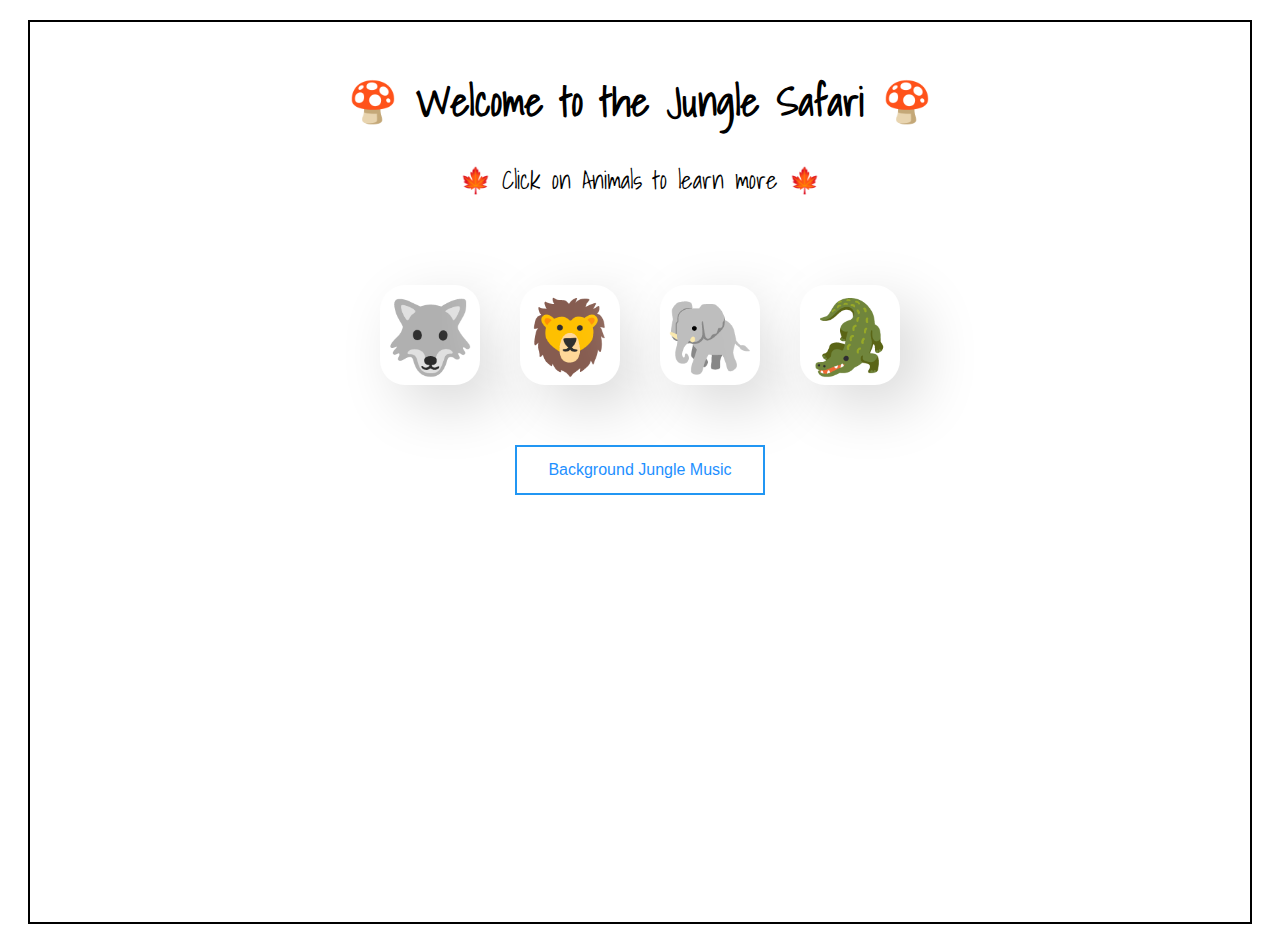
<file: Jungle-Safari/index.html>
<!DOCTYPE html>
<html lang="en">
  <head>
    <title>A Beautiful Jungle Safari</title>
    <link href="https://fonts.googleapis.com/css?family=Roboto&display=swap"  rel="stylesheet" />
    <link href="https://fonts.googleapis.com/css2?family=Shadows+Into+Light&display=swap" rel="stylesheet">
    <link rel="stylesheet" href="./styles.css" />
  </head>

  <body>
    <div class="app">
      <div class="welcome-board">
        <h1> 🍄 Welcome to the Jungle Safari 🍄</h1>
        <p> 🍁 Click on Animals to learn more 🍁</p>
      </div>
      <div class="animals-sqaud">
        <div class="animal tab" onclick="showAnimalDetail('wolf')"> 🐺 </div>
        <div class="animal tab" onclick="showAnimalDetail('lion')"> 🦁 </div>
        <div class="animal tab" onclick="showAnimalDetail('elephant')"> 🐘 </div>
        <div class="animal tab" onclick="showAnimalDetail('crocodile')"> 🐊 </div>
      </div>
      <div>
        <button class="btn" onclick="playJungleMusic()"> Background Jungle Music </button>
      </div>
      <div id="facts"></div>
    </div>
    <script src="main.js"></script>
  </body>
</html>
</file>
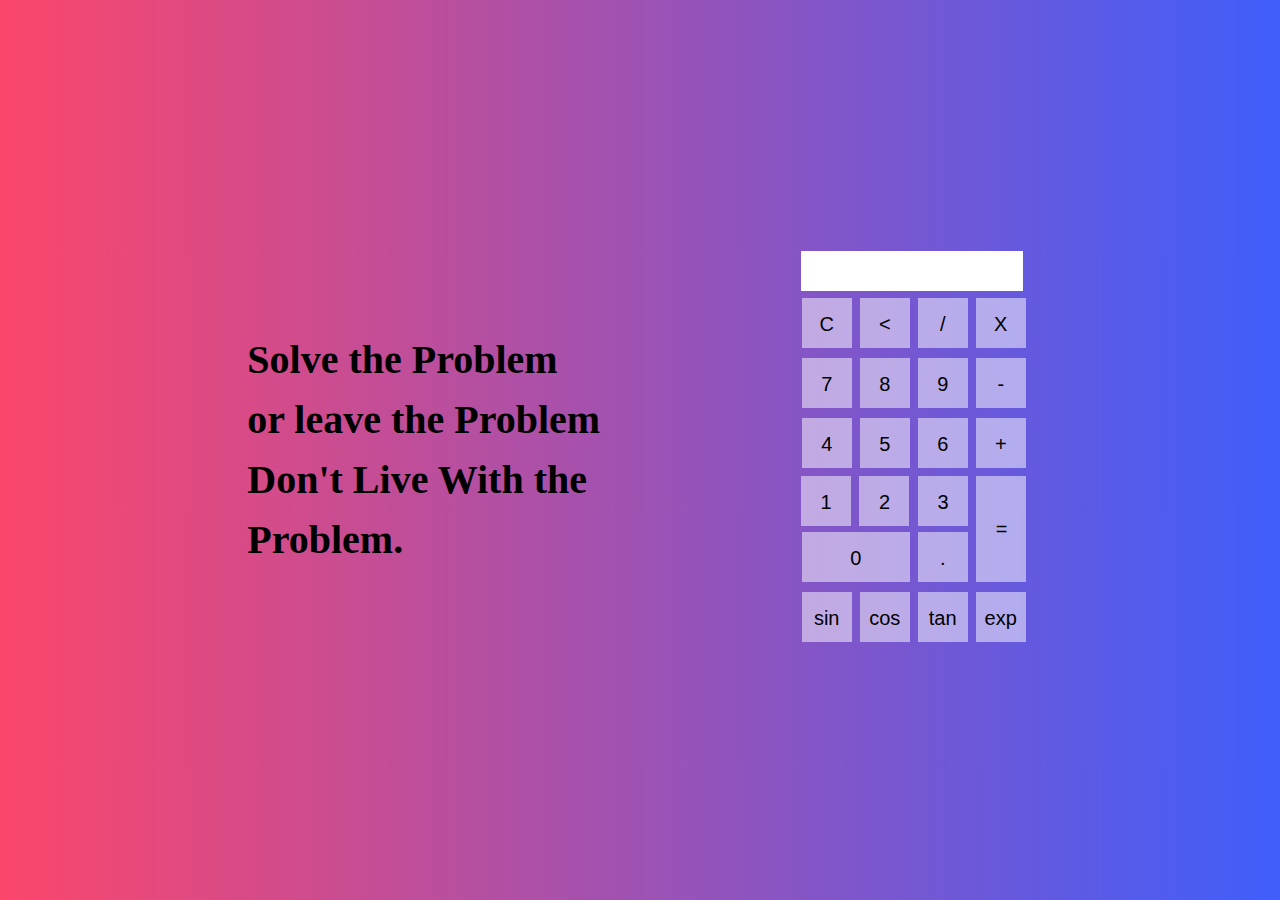
<file: calculator.html>
<!DOCTYPE html>
<html>
<head>
	<title>Calculator</title>
	<style type="text/css">
		body{
			width: 100%;
			min-height: 100vh;
			background: linear-gradient(to right, #fc466b, #3f5efb); 
			overflow: hidden;
			display: flex;
			justify-content: space-around;
			align-items: center;
			margin: 0;
		}
		input[name="exp"]{
			margin-left: 6px;
			width: 182px;
			height: 40px;
			overflow: hidden;
			padding: 0 20px;
			font-size: 18px;
			background: none;
			background: rgba(255,255,255,1);
			border: none;
			letter-spacing: 2px;
		}
		tr{
			display: block;
		}
		input[type="button"]{
			width: 50px;
			height: 50px;
			border: 1px solid black;
			line-height: 50px;
			text-align: center;
			margin: 2px;
			outline: none;
			border: none;
			background: none;
			font-size: 20px;
			background: rgba(255,255,255,0.5);
		}
		#per{
			width: 100px;
		}
		h1{
			font-size: 40px;
			line-height: 60px;
			font-family: consolas;
			margin-right: -300px;
		}
	</style>
</head>
<body>
	<div>
		<h1>Solve the Problem<br>or leave the Problem<br>Don't Live With the<br> Problem.</h1>
	</div>
	<div class="calculator">
		<form>
			<input type="" name="exp" disabled="">
		</form>
		<table>
			<tr>
				<td><input type="button" onclick="clr()" value="C"></td>
				<td><input type="button" onclick="back()" value="<"></td>
				<td><input type="button" onclick="insert('/')" value="/"></td>
				<td><input type="button" onclick="insert('*')" value="X"></td>
			</tr>
			<tr>
				<td><input type="button" onclick="insert('7')" value="7"></td>
				<td><input type="button" onclick="insert('8')" value="8"></td>
				<td><input type="button" onclick="insert('9')" value="9"></td>
				<td><input type="button" onclick="insert('-')" value="-"></td>
			</tr>
			<tr>
				<td><input type="button" onclick="insert('4')" value="4"></td>
				<td><input type="button" onclick="insert('5')" value="5"></td>
				<td><input type="button" onclick="insert('6')" value="6"></td>
				<td><input type="button" onclick="insert('+')" value="+"></td>
			</tr>
			<tr style="max-height: 54px;display: flex;justify-content: space-around;">
				<td><input type="button" onclick="insert('1')" value="1"></td>
				<td><input type="button" onclick="insert('2')" value="2"></td>
				<td><input type="button" onclick="insert('3')" value="3"></td>
				<td colspan=5><input type="button" value="=" onclick="check()" style="height: 106px"></td>
			</tr>
			<tr>
				<td colspan=2><input type="button" style="width: 108px" value="0" onclick="insert('0')"></td>
				<td><input type="button" value="." onclick="insert('.')"></td>
			</tr>
			<tr>
				<td><input type="button" onclick="sin()" value="sin"></td>
				<td><input type="button" onclick="cos()" value="cos"></td>
				<td><input type="button" onclick="tan()" value="tan"></td>
				<td><input type="button" onclick="exp()" value="exp"></td>
			</tr>
		</table>
	</div>
	<script type="text/javascript">
		function clr(){
			document.querySelector('input').value = "";
		}
		function insert(e){
			var val = document.querySelector('input').value;
			document.querySelector('input').value = val+e;
		}
		function back(){
			document.querySelector('input').value = document.querySelector('input').value.substring(0,document.querySelector('input').value.length-1);
		}
		function check(){
			var exp = document.querySelector('input').value;
			if(exp){
				document.querySelector('input').value = eval(exp);
			}
		}

		function sin(){
			var exp = document.querySelector('input').value;
			if(exp){
				document.querySelector('input').value = Math.sin(eval(exp));
			}
		}

		function cos(){
			var exp = document.querySelector('input').value;
			if(exp){
				document.querySelector('input').value = Math.cos(eval(exp));
			}
		}

		function tan(){
			var exp = document.querySelector('input').value;
			if(exp){
				document.querySelector('input').value = Math.tan(eval(exp));
			}
		}

		function exp(){
			var exp = document.querySelector('input').value;
			if(exp){
				document.querySelector('input').value = Math.exp(eval(exp));
			}
		}

	</script>
</body>
</html>
</file>
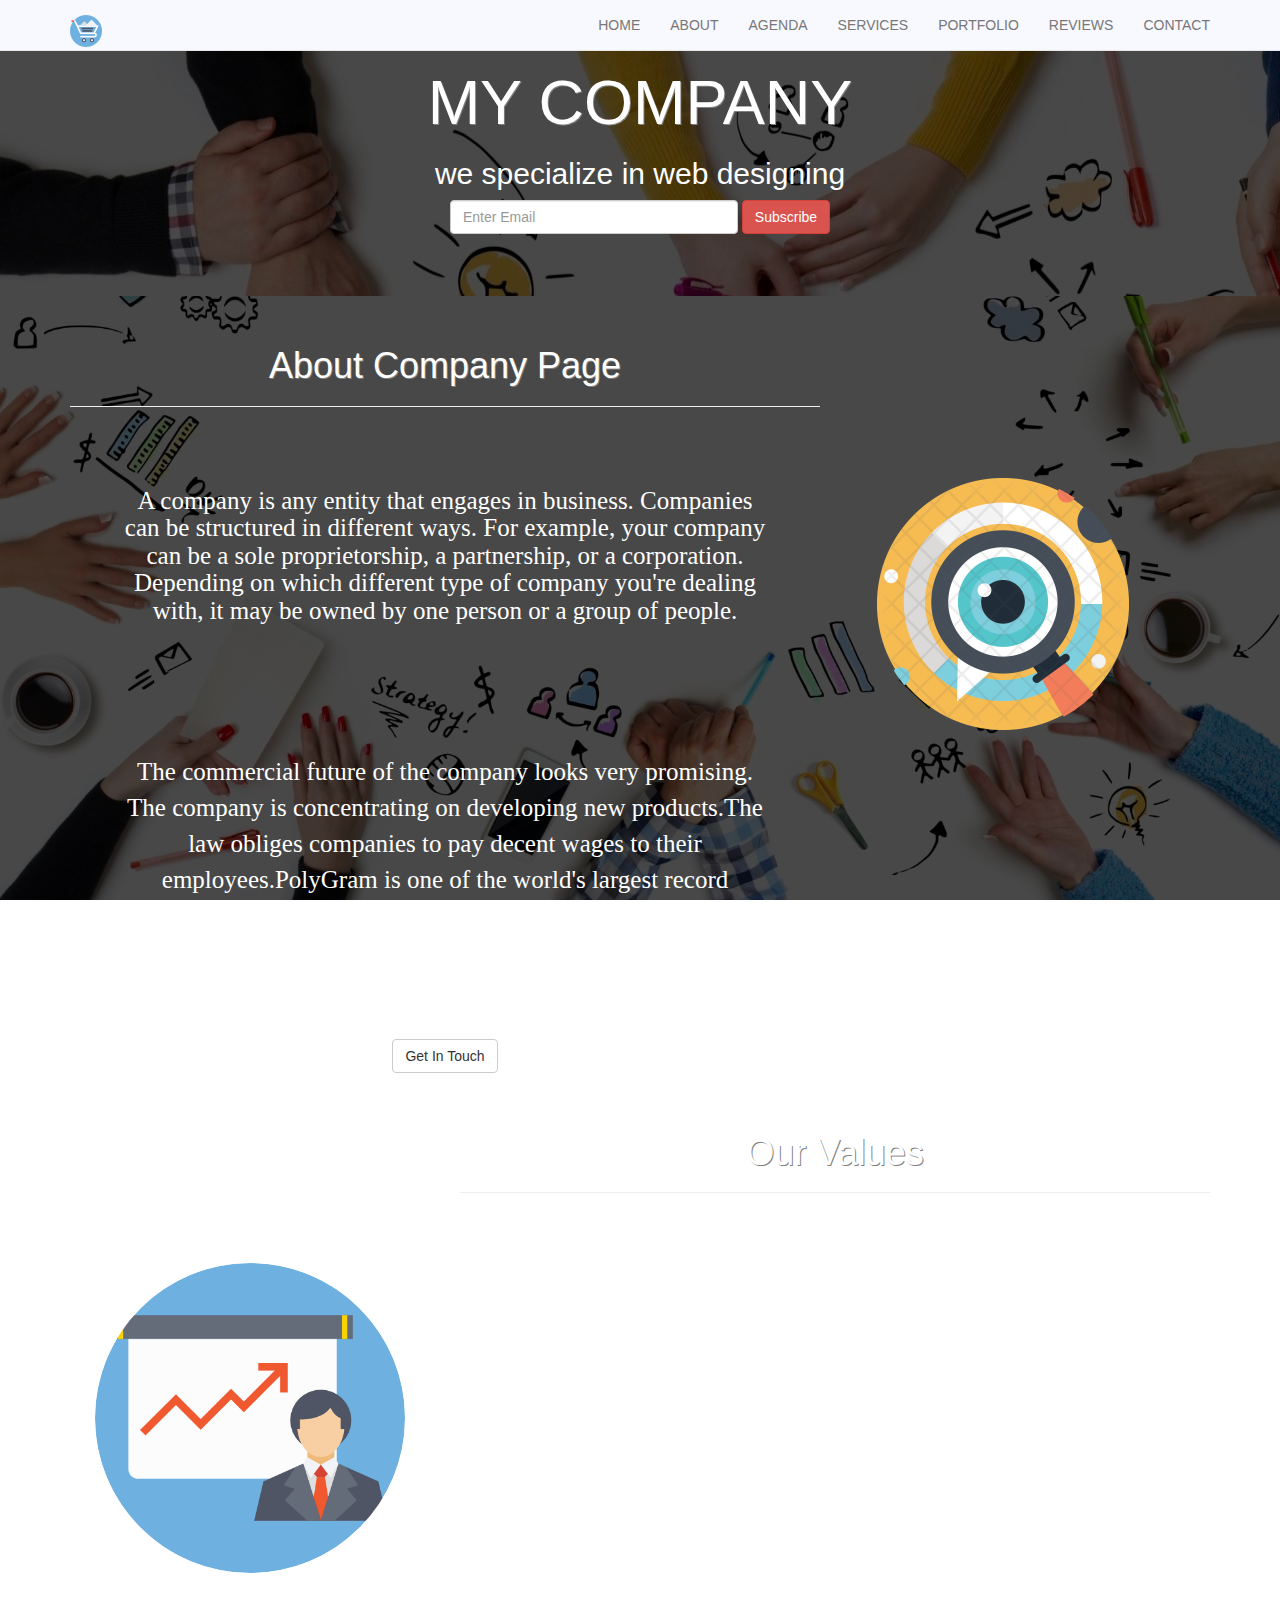
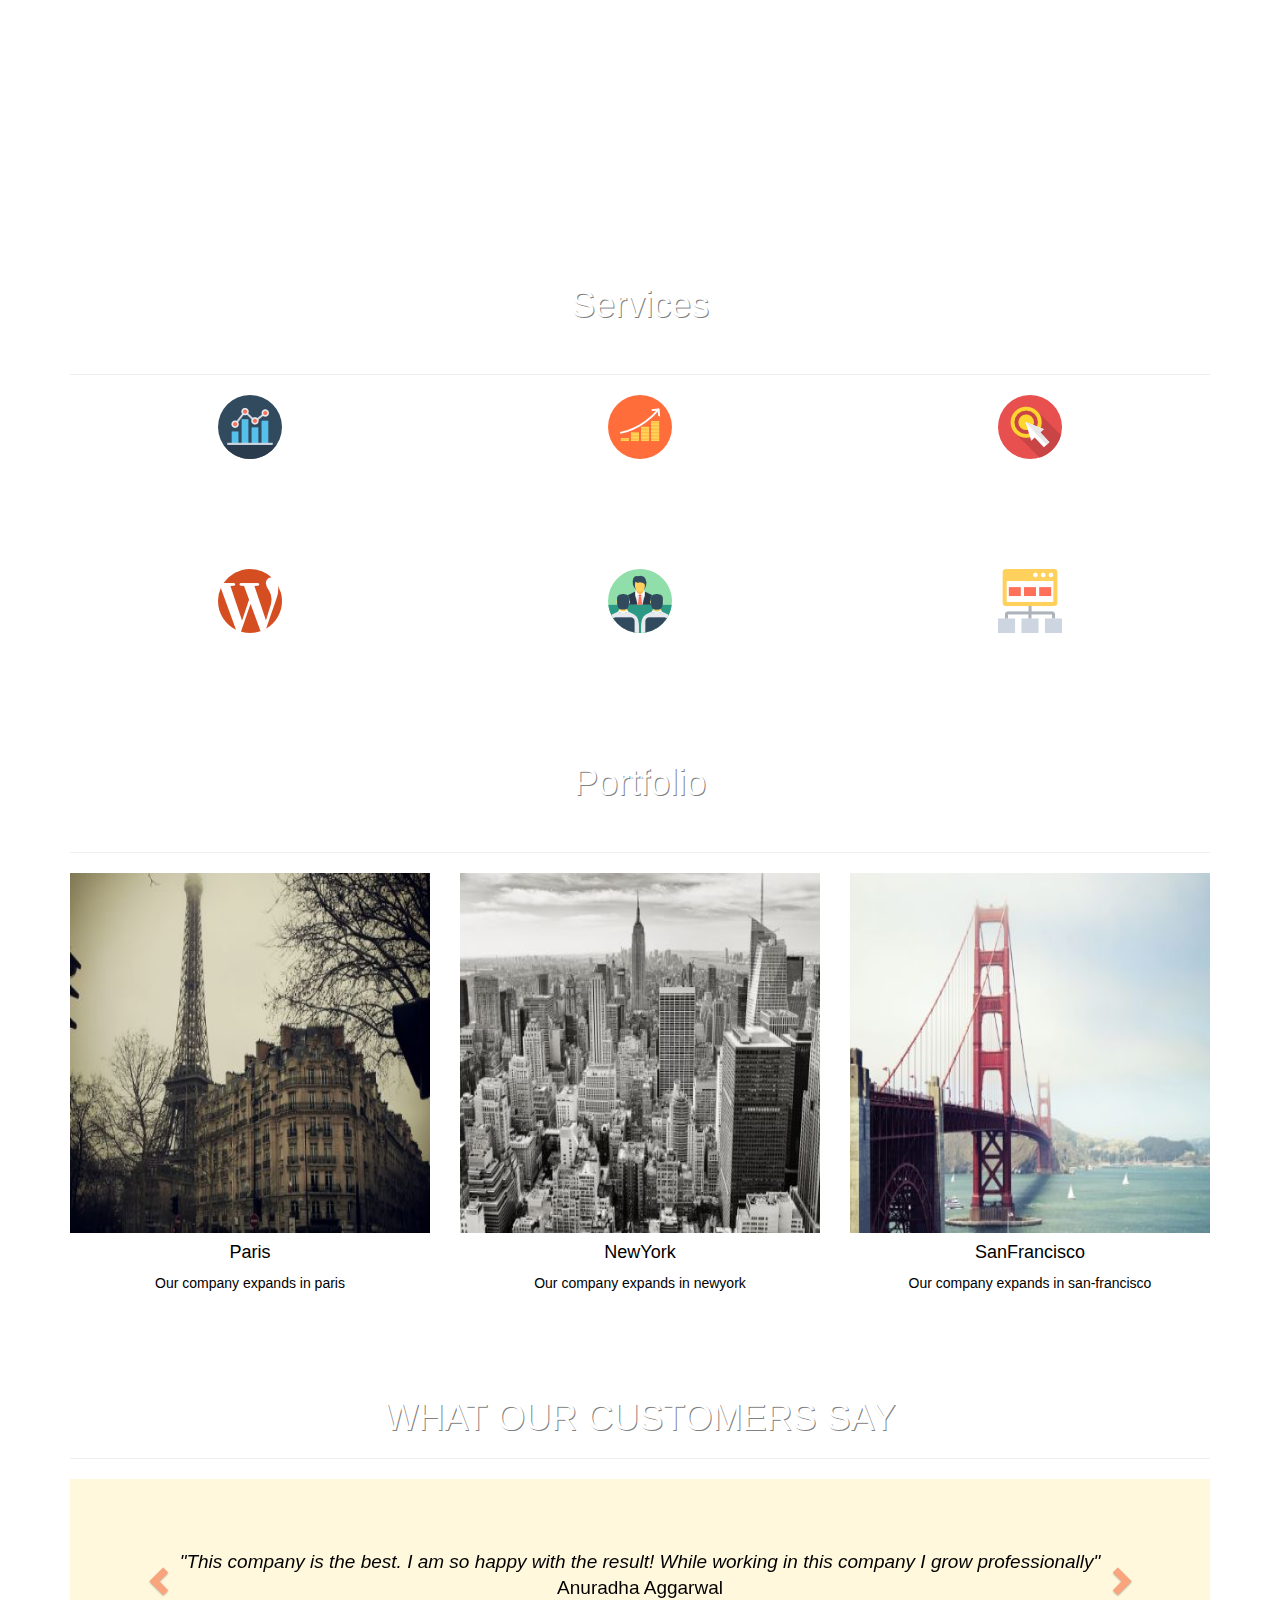
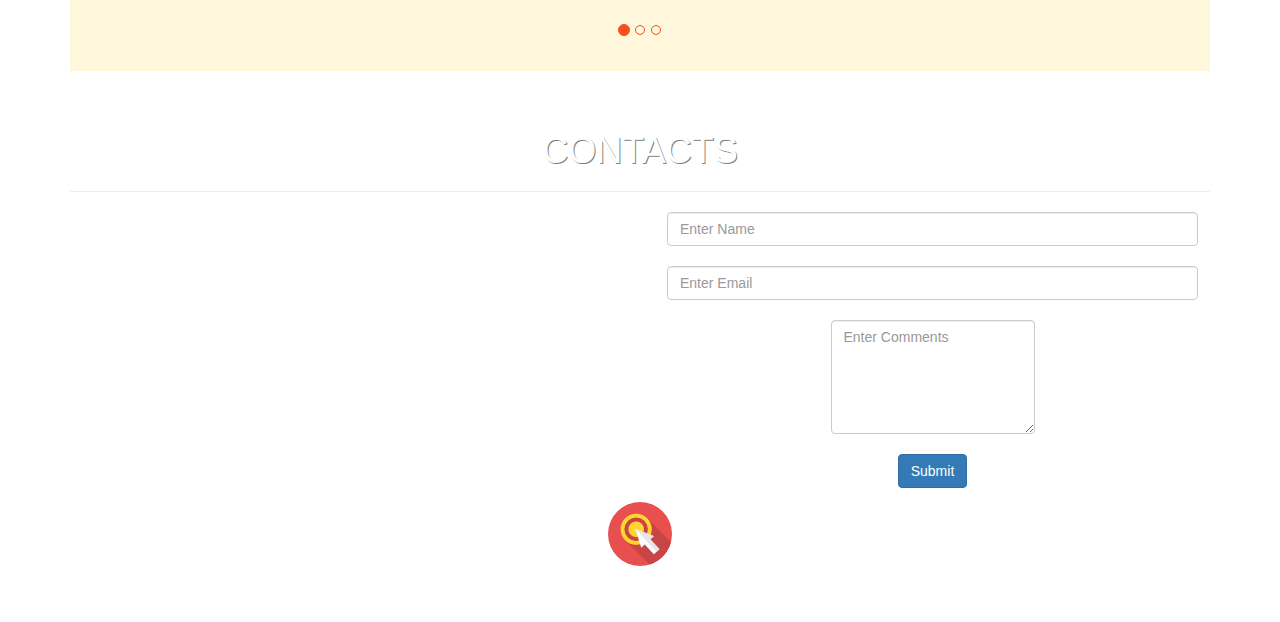
<file: Company-webpage/main.html>
<html>
<head>
  <title>Main Project</title>
  <meta charset="utf-8">
  <meta name="viewport" content="width=device-width, initial-scale=1">
  <link rel="stylesheet" href="https://maxcdn.bootstrapcdn.com/bootstrap/3.3.7/css/bootstrap.min.css">
  <script src="https://ajax.googleapis.com/ajax/libs/jquery/3.3.1/jquery.min.js"></script>
  <script src="https://maxcdn.bootstrapcdn.com/bootstrap/3.3.7/js/bootstrap.min.js"></script>
  <link rel="stylesheet" type="text/css" href="main.css">
</head>
    
<body>
 <header>  
  <nav class="navbar navbar-default navbar-fixed-top">
  <div class="container">
    <div class="navbar-header">
      <button type="button" class="navbar-toggle" data-toggle="collapse" data-target="#myNavbar">
        <span class="icon-bar"></span>
        <span class="icon-bar"></span>
        <span class="icon-bar"></span> 
      </button>
      <a class="navbar-brand" href="#"><img src="icons/screen.png"></a>
    </div>
    <div class="collapse navbar-collapse" id="myNavbar">
      <ul class="nav navbar-nav navbar-right">
        <li><a href="#home">HOME</a></li>  
        <li><a href="#about">ABOUT</a></li>
        <li><a href="#value">AGENDA</a></li> 
        <li><a href="#services">SERVICES</a></li>
        <li><a href="#portfolio">PORTFOLIO</a></li>
        <li><a href="#reviews">REVIEWS</a></li>
        <li><a href="#contact">CONTACT</a></li>
      </ul>
    </div>
  </div>
</nav>
</header>

  <div class="jumbotron text-center" id="home">
      <h1>MY COMPANY</h1>
      <h2>we specialize in web designing</h2>
      <form class="form-inline">
          <div class="form-group">
             <input type="email" class="form-control" size="30" placeholder="Enter Email" required>
             <button type="submit" class="btn btn-danger">Subscribe</button>  
          </div>
      </form>
   </div>
    
    
<div class="container" id="about">    
   <div class="row" >
      <div class="col-lg-8 col-md-6 col-sm-6 col-xs-12">
          <center><h1>About Company Page</h1></center><hr>
          <h4 id="h4id">A company is any entity that engages in business. Companies can be structured in different ways. For example, your company can be a sole proprietorship, a partnership, or a corporation. Depending on which different type of company you're dealing with, it may be owned by one person or a group of people. </h4>
          <p id="p1"> The commercial future of the company looks very promising. The company is concentrating on developing new products.The law obliges companies to pay decent wages to their employees.PolyGram is one of the world's largest record companies.In the space of just ten years, her company has grown from one small shop to a multi-million-pound empire.</p>
          <center><button type="submit" class="btn btn-default">Get In Touch</button> </center> 
      </div>
      <div class="col-lg-4 col-md-6 col-sm-6 col-xs-12">
          <img id="img1" src="icons/research.png" class="img-responsive img-circle"/>
      </div>
   </div> 
</div>    

<br><br>   
<div class="container" id="value">    
   <div class="row" >
    <div class="col-lg-4 col-md-6 col-sm-6 col-xs-12">
       <center>  <img id="img1" src="icons/statistics.png" class="img-responsive img-circle"/> </center>   
    </div>
    
    <div class="col-lg-8 col-md-6 col-sm-6 col-xs-12">
       <center><h1>Our Values</h1></center><hr>
       <h4 id="h4id">A company is any entity that engages in business. Companies can be structured in different ways. For example, your company can be a sole proprietorship, a partnership, or a corporation. Depending on which different type of company you're dealing with, it may be owned by one person or a group of people. </h4>
       <p id="p1"> The commercial future of the company looks very promising. The company is concentrating on developing new products.The law obliges companies to pay decent wages to their employees.PolyGram is one of the world's largest record companies.In the space of just ten years, her company has grown from one small shop to a multi-million-pound empire.</p>
    </div>
   </div> 
</div>    
    
<br><br>
<div class="container text-center" id="services">
     <center><h1>Services</h1></center>
    <h4>What we offfer</h4><hr>
   <div class="row">
      <div class="col-sm-4">
        <img src="icons/analytics.png" alt="analytics">
        <h4>Analytics</h4>
        <p>We ensures high analytics</p>
      </div>
      <div class="col-sm-4">
        <img src="icons/bar-chart.png" alt="analytics">
        <h4>Analytics</h4>
        <p>We ensures high analytics</p>
      </div>
      <div class="col-sm-4">
        <img src="icons/click.png" alt="analytics">
        <h4>Analytics</h4>
        <p>We ensures high analytics</p>
      </div>
  </div>     
    <br><br>
      <div class="row">
        <div class="col-sm-4">
           <img src="icons/wordpress.png" alt="analytics">
           <h4>Analytics</h4>
           <p>We ensures high analytics</p>
       </div>
       <div class="col-sm-4">
           <img src="icons/interview.png" alt="analytics">
           <h4>Analytics</h4>
           <p>We ensures high analytics</p>
       </div>
       <div class="col-sm-4">
          <img src="icons/lead.png" alt="analytics">
          <h4>Analytics</h4>
          <p>We ensures high analytics</p>
       </div>
    </div>     
</div> 
<br><br>
    
<div class="container text-center" id="portfolio">
    <center><h1>Portfolio</h1></center>
    <h4>What we have created</h4><hr>
    
    <div class="row text-center">
        
      <div class="col-sm-4">
        <div class="thumbnail">
           <img src="icons/1.jpg" alt="analytics">
           <h4>Paris</h4>
           <p>Our company expands in paris</p>
        </div>
     </div>
        
        <div class="col-sm-4">
            <div class="thumbnail">
               <img src="icons/2.jpg" alt="analytics">
               <h4>NewYork</h4>
                <p>Our company expands in newyork</p>
        </div></div>
        
        <div class="col-sm-4">
            <div class="thumbnail">
            <img src="icons/3.jpg" alt="analytics">
            <h4>SanFrancisco</h4>
            <p>Our company expands in san-francisco</p>
        </div></div>
    </div>    
    </div>
<br><br>
    
<div class="container text-center" id="reviews">
  <h1>WHAT OUR CUSTOMERS SAY</h1><hr>
    
<div id="myCarousel" class="carousel slide text-center" data-ride="carousel">
  <!-- Indicators -->
  <ol class="carousel-indicators">
    <li data-target="#myCarousel" data-slide-to="0" class="active"></li>
    <li data-target="#myCarousel" data-slide-to="1"></li>
    <li data-target="#myCarousel" data-slide-to="2"></li>
  </ol>

  <!-- Wrapper for slides -->
  <div class="carousel-inner" role="listbox">
    <div class="item active">
    <h4>"This company is the best. I am so happy with the result! While working in this company I grow professionally"<br><span style="font-style:normal;">Anuradha Aggarwal</span></h4>
    </div>
    <div class="item">
      <h4>"One word... WOW!!"<br><span style="font-style:normal;">Anuradha Aggarwal</span></h4>
    </div>
    <div class="item">
      <h4>"Could I... BE any more happy with this company?. Such an amazing team to collaborate with"<br><span style="font-style:normal;">Anuradha Aggarwal</span></h4>
    </div>
  </div>

  <!-- Left and right controls -->
  <a class="left carousel-control" href="#myCarousel" role="button" data-slide="prev">
    <span class="glyphicon glyphicon-chevron-left" aria-hidden="true"></span>
    <span class="sr-only">Previous</span>
  </a>
  <a class="right carousel-control" href="#myCarousel" role="button" data-slide="next">
    <span class="glyphicon glyphicon-chevron-right" aria-hidden="true"></span>
    <span class="sr-only">Next</span>
  </a>
</div>
</div>  
<br><br>
    
<div class="container text-center" id="contact">
 <h1>CONTACTS</h1><hr>
 <div class="row">
    <div class="col-lg-6 col-md-6 col-sm-6 col-xs-12"> 
       <h4> Contact us and we'll get back to you within 24 hours.</h4><br><br>
       <p>NEW DELHI</p><br>
          <p>000-000-0000</p><br>
          <p>myemailid@gmail.com</p>
    </div>
 <div class="col-lg-6 col-md-6 col-sm-6 col-xs-12">    
      <form class="form-inline">
          <div class="form-group">
             <input type="text" class="form-control" size="60" placeholder="Enter Name" required><br><br> 
             <input type="email" class="form-control" size="60" placeholder="Enter Email" required><br><br>
             <textarea class="form-control"  rows="5" placeholder="Enter Comments" required></textarea><br><br>
             <button type="submit" class="btn btn-primary">Submit</button>     
           </div>
       </form>
 </div>
</div>
 </div> 
   
    
<footer class="container text-center">
 <a href="#home" title="To Top">  <img src="icons/click.png"></a> 
 <h3>Design By Anuradha</h3>    
    
</footer>    
    
</body>
</file>
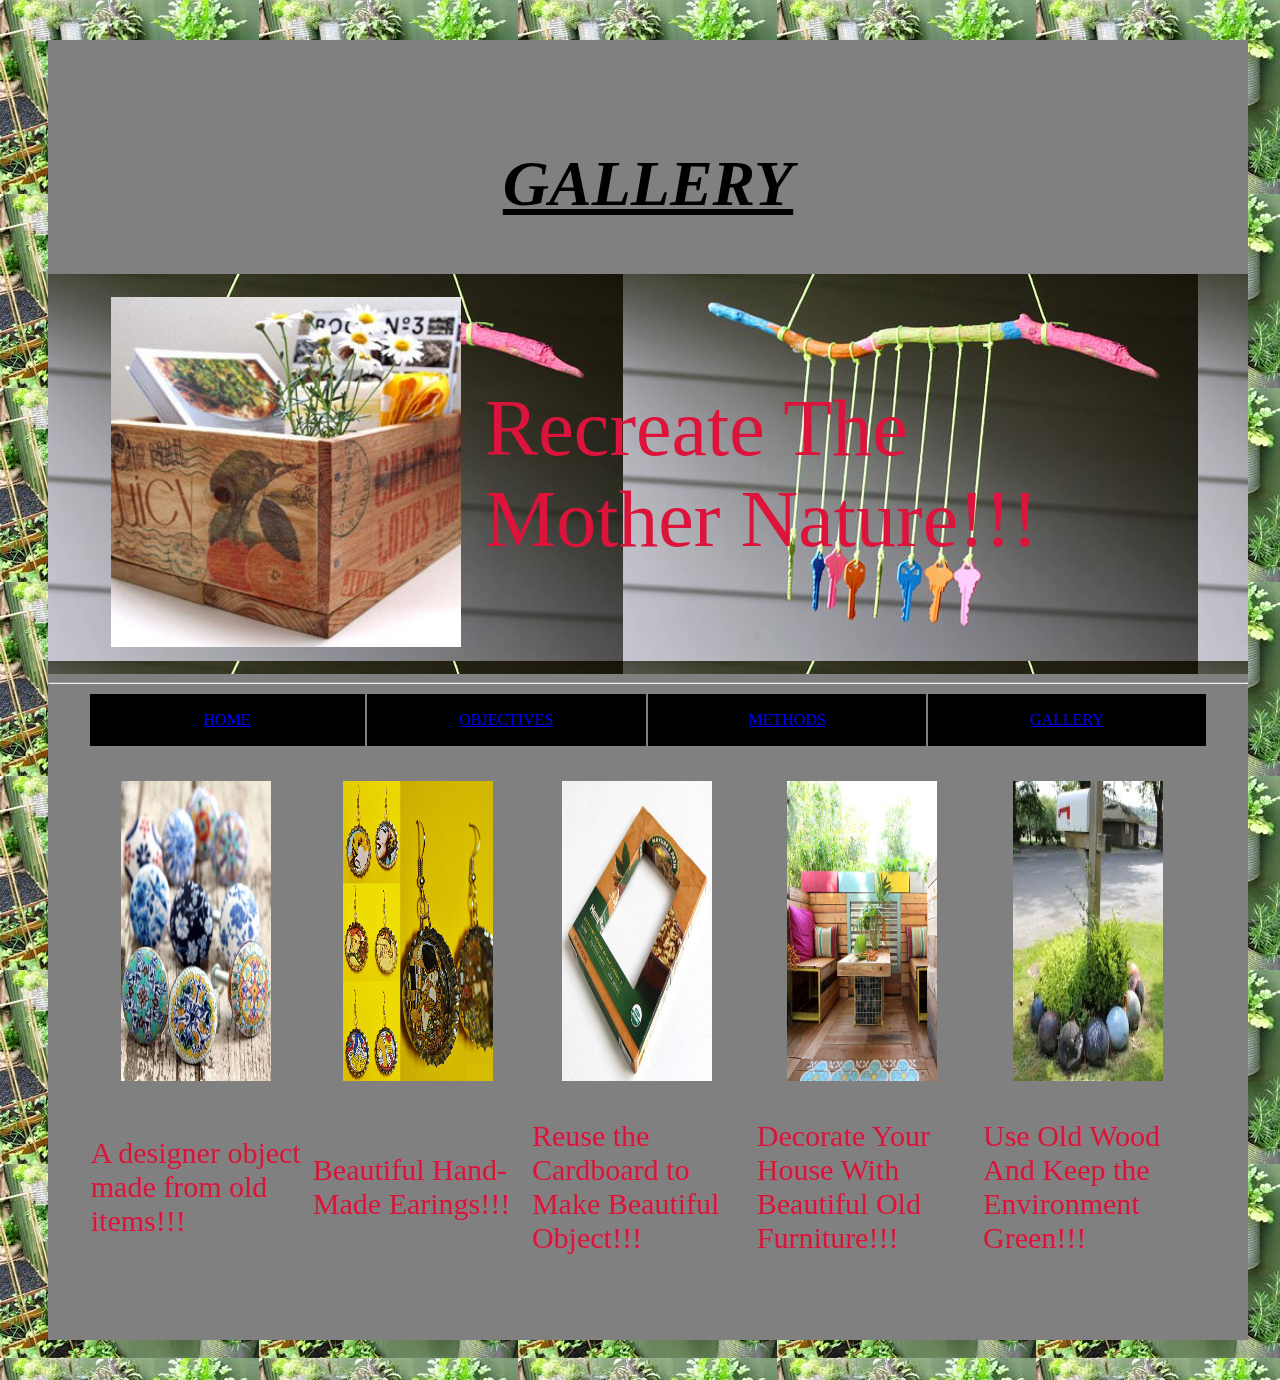
<file: CSS-Practice/gallery.html>
<!DOCTYPE HTML>
<html>
<head>
  <title>Methods</title>
  <link rel="stylesheet" href="style.css">
</head>

<body id="gallery">
       <div id="d1"> <br><br><br>
           <center> <h2 class="head1"><i><u> GALLERY</u></h2> </i></center>

          <div id="d10">
              <table>
                  <tr>
                      <td> <img class="image2" src="Images/pic19.jpg" alt="home page image" /> </td>
                      <td id="details2"> Recreate The <br><center> Mother Nature!!!</center></td>
                  </tr>
               </table>
          </div>
        <hr>
        <table>
            <tr>
              <td class="margin"> <center><a href="home.html"> HOME</a></center>   </td>
              <td class="margin"><center> <a href="objective.html"> OBJECTIVES</a></center>    </td>
              <td class="margin"> <center><a href="methods.html">METHODS</a></center>    </td>
              <td class="margin"><center> <a href="gallery.html">GALLERY</a></center>    </td>
            </tr>
        </table>

        <table>
           <tr>
            <td> <img class="image1" src="Images/pic16.jpg" alt="home page image" /> </td>
            <td> <img class="image1" src="Images/pic17.jpg" alt="home page image" /> </td>
            <td> <img class="image1" src="Images/pic12.jpg" alt="home page image" /> </td>
            <td> <img class="image1" src="Images/pic18.jpg" alt="home page image" /> </td>
            <td> <img class="image1" src="Images/pic7.jpeg" alt="home page image" /> </td>
           </tr>

           <tr>
            <td id="details"> A designer object made from old items!!! </td>
            <td id="details"> Beautiful Hand-Made Earings!!! </td>
            <td id="details"> Reuse the Cardboard to Make Beautiful Object!!!  </td>
            <td id="details"> Decorate Your House With Beautiful Old Furniture!!! </td>
            <td id="details"> Use Old Wood And Keep the Environment Green!!! </td>
          </tr>
        </table>
    </div>
</body>
</html>
</file>
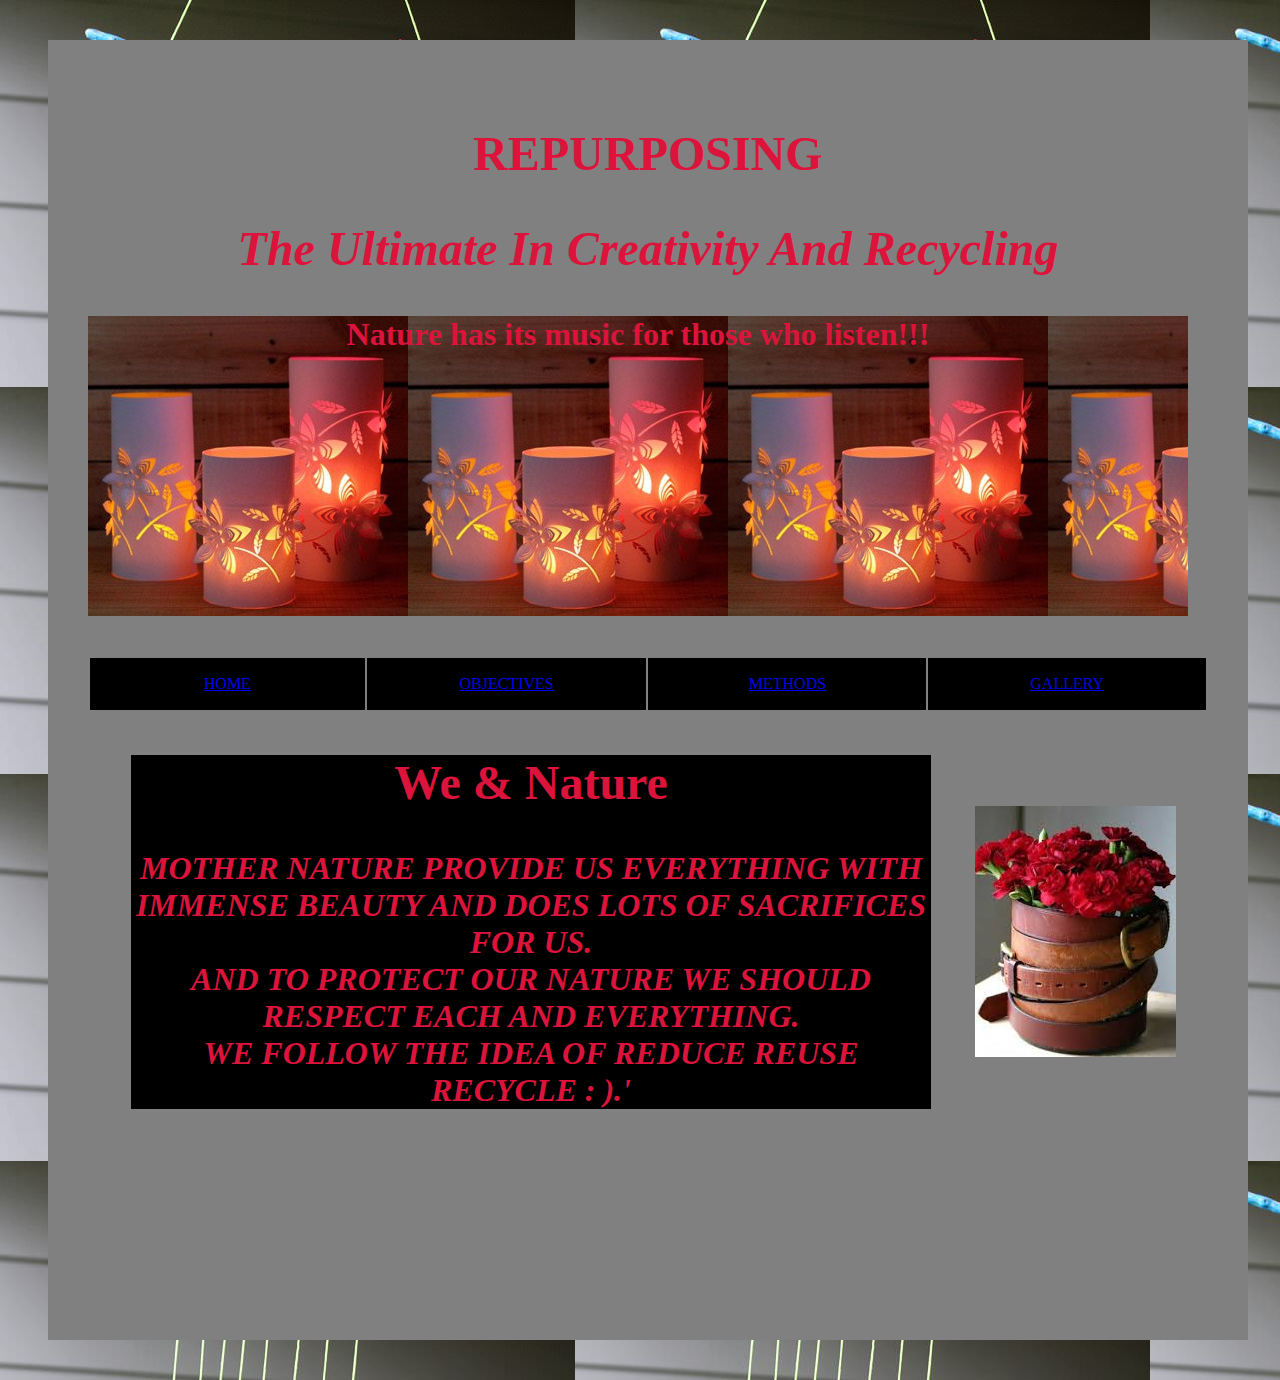
<file: CSS-Practice/home.html>
<!DOCTYPE HTML>
<html>
<head>
  <title>HOME PAGE</title>
  <link rel="stylesheet" href="style.css">    
</head>

<body id="home">
<div id="d1">
       <br><br><br>
       <center> <h1 class="head"> REPURPOSING</h1> </center>
       <center> <h2 class="head"><i> The Ultimate In Creativity And Recycling</i></h2> </center>

      <div id="d5">
          <h3>Nature has its music for those who listen!!!</h3>
      </div>
      <table>
        <tr>
          <td class="margin"> <center><a href="home.html"> HOME</a></center>   </td>
          <td class="margin"><center> <a href="objective.html"> OBJECTIVES</a></center>    </td>
          <td class="margin"> <center><a href="methods.html">METHODS</a></center>    </td>
          <td class="margin"><center> <a href="gallery.html">GALLERY</a></center>    </td>
        </tr>
      </table>

      <table>
         <tr> 
           <td>
              <div id="d2">
                  <center><h2> We & Nature </h2></center>
                  <h3> <i> MOTHER NATURE PROVIDE US EVERYTHING WITH IMMENSE BEAUTY AND DOES LOTS OF SACRIFICES FOR US.<br> AND TO PROTECT OUR NATURE WE SHOULD RESPECT EACH AND EVERYTHING.<br>WE FOLLOW THE IDEA OF REDUCE REUSE RECYCLE : ).' </i> </h3>
              </div>
           </td>
           <td>  <img id="i3" src="Images/pic5.jpeg" alt="image here" /> </td>
        </tr>
     </table>
 </div>
</body>
</html>
</file>
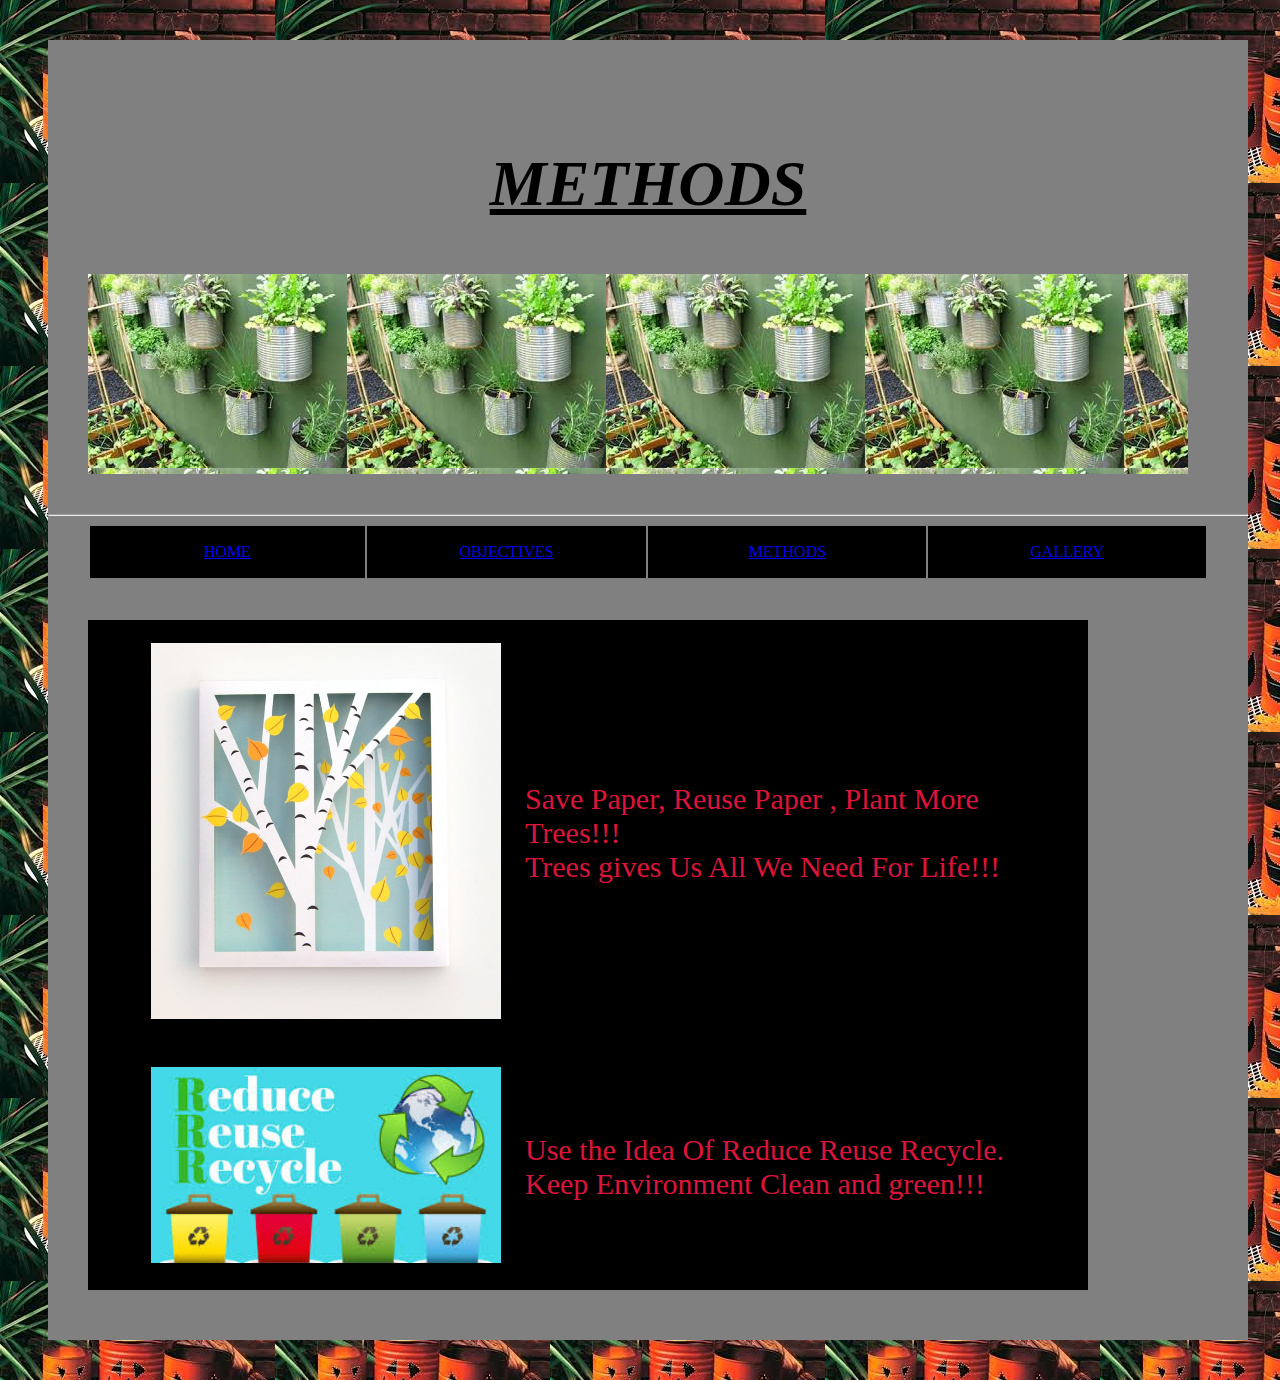
<file: CSS-Practice/methods.html>
<!DOCTYPE HTML>
<html>
<head>
  <title>Methods</title>
  <link rel="stylesheet" href="style.css">
</head>

<body id="methods">
<div id="d1"> <br><br><br>
    <center> <h2 class="head1"><i><u> METHODS</u></i></h2></center>
    <div id="d55"></div>
        <hr>
       <table>
          <tr>
           <td class="margin"> <center><a href="home.html"> HOME</a></center>   </td>
           <td class="margin"><center> <a href="objective.html"> OBJECTIVES</a></center>    </td>
           <td class="margin"> <center><a href="methods.html">METHODS</a></center>    </td>
           <td class="margin"><center> <a href="gallery.html">GALLERY</a></center>    </td>
          </tr>
       </table>
       <div id="d22">
        <table>
           <tr>
              <td>  <img class="image2" src="Images/pic23.jpg" alt="methods image" /> </td>
              <td id="details"> Save Paper, Reuse Paper , Plant More Trees!!! <br> Trees gives Us All We Need For Life!!! </td>
           </tr>
           <tr>
            <td> <img class="image2" src="Images/pic1.jpeg" alt="methods image" /> </td>
            <td id="details"> Use the Idea Of Reduce Reuse Recycle. Keep Environment Clean and green!!!</td>
           </tr>
        </table>
      </div>
 </div>

</body>
</html>
</file>
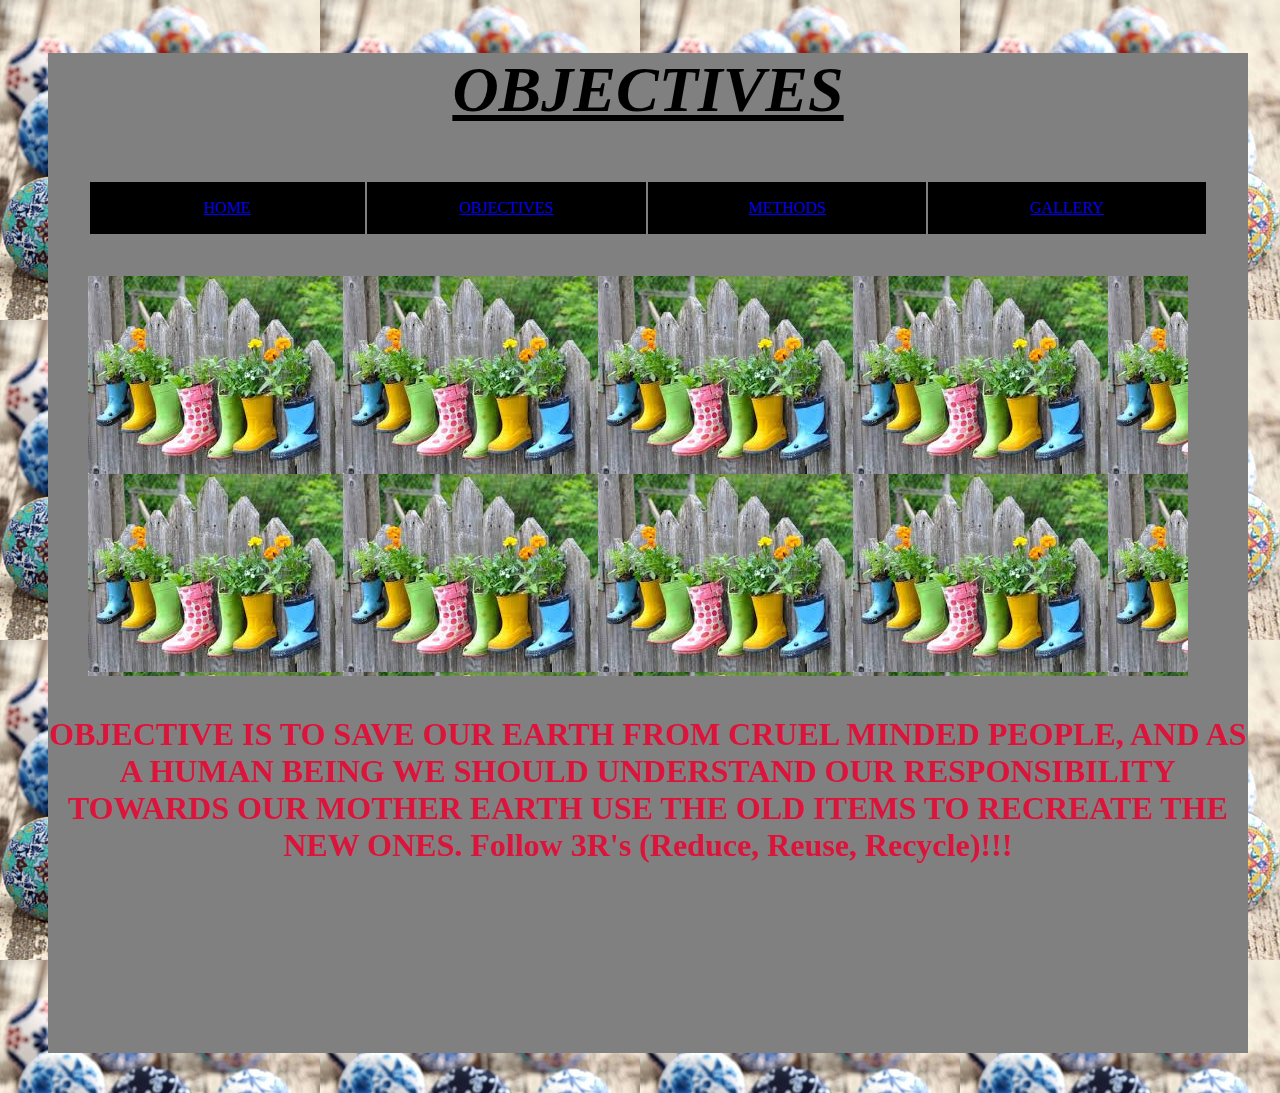
<file: CSS-Practice/objective.html>
<!DOCTYPE HTML>

<html>

<head>
  <title>Objective</title>
      <link rel="stylesheet" href="style.css">
</head>

<body id="objective">
  
<div id="d16">
  <center> <h2 class="head6"><i><u> OBJECTIVES</u></i></h2></center>
    <table>
        <tr>
          <td class="margin"> <center><a href="home.html"> HOME</a></center>   </td>
          <td class="margin"><center> <a href="objective.html"> OBJECTIVES</a></center>    </td>
          <td class="margin"> <center><a href="methods.html">METHODS</a></center>    </td>
          <td class="margin"><center> <a href="gallery.html">GALLERY</a></center>    </td>
        </tr>
    </table>
    <div id="d56"></div>
   <h3> OBJECTIVE IS TO SAVE OUR EARTH FROM CRUEL MINDED PEOPLE, AND AS A HUMAN BEING WE SHOULD UNDERSTAND OUR RESPONSIBILITY TOWARDS OUR MOTHER EARTH USE THE OLD ITEMS TO RECREATE THE NEW ONES. Follow 3R's (Reduce, Reuse, Recycle)!!!</h3>
 </div>
  
</body>
</html>
</file>
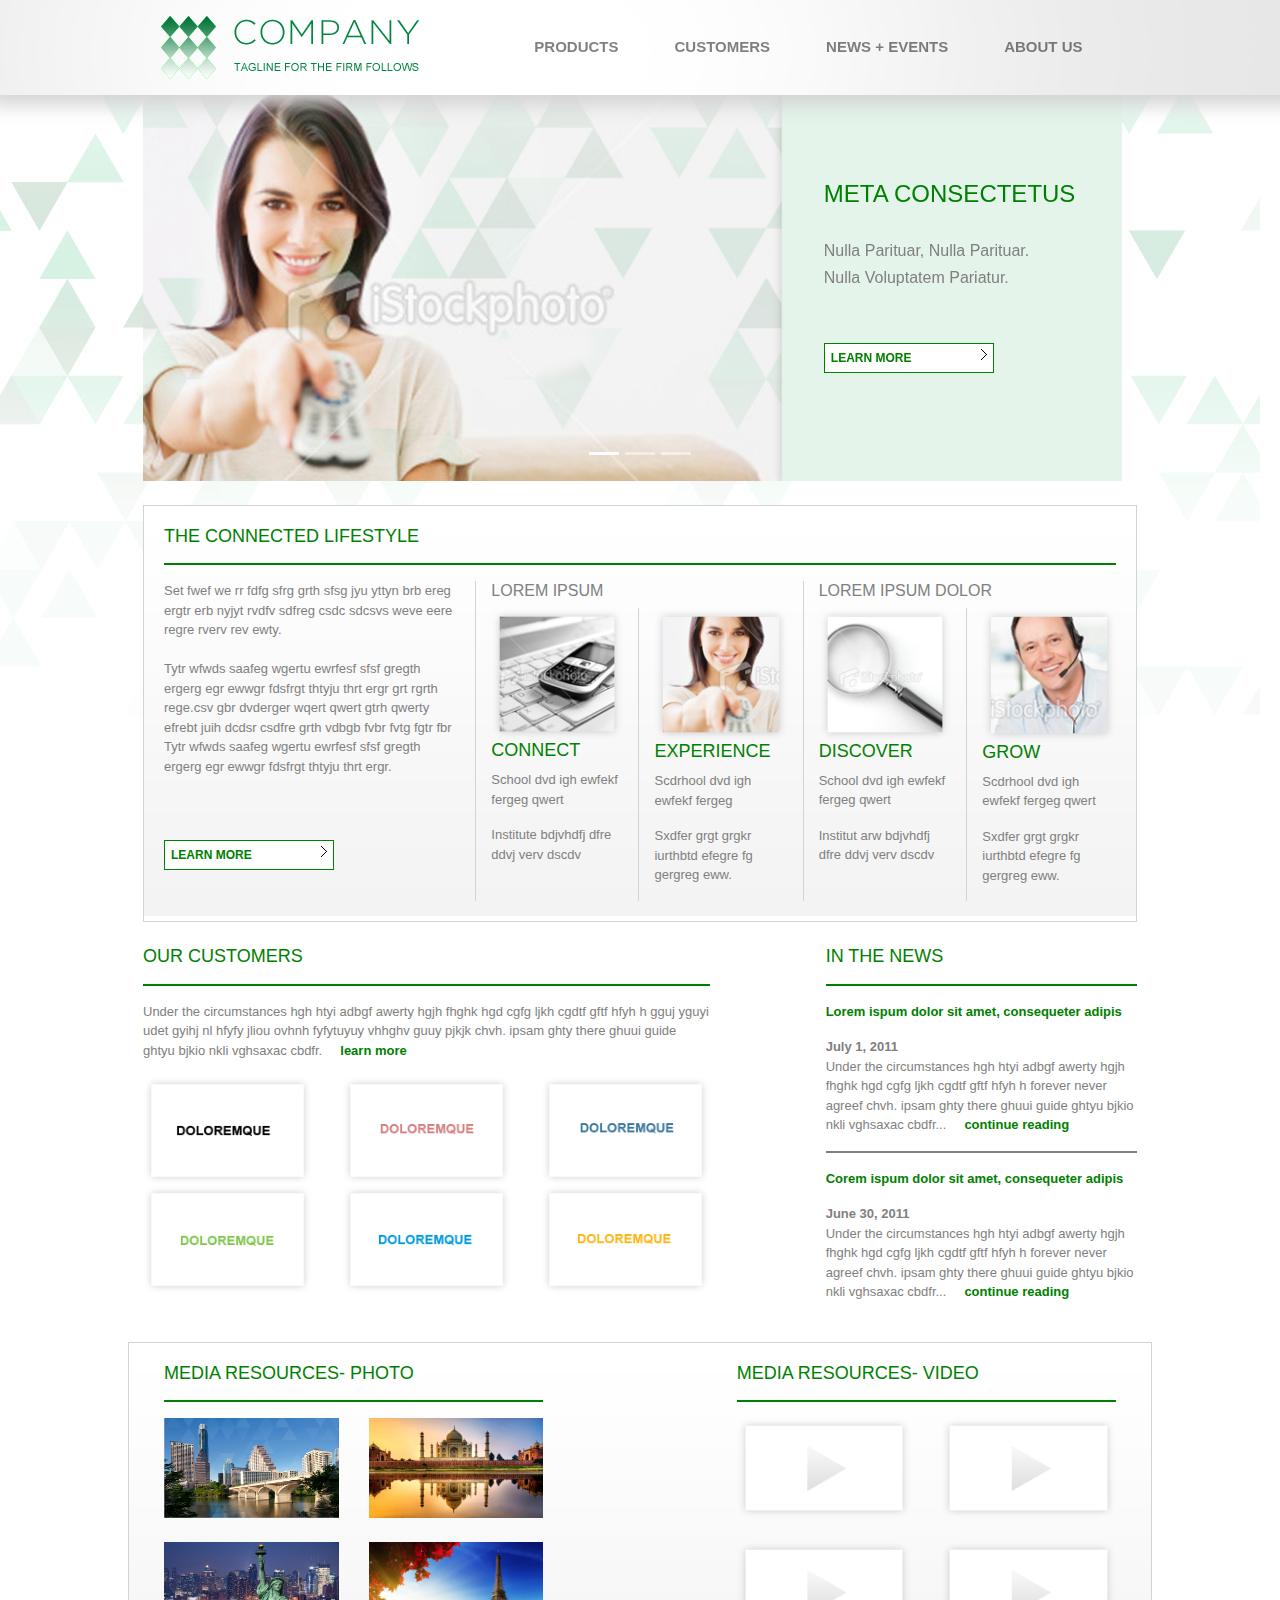
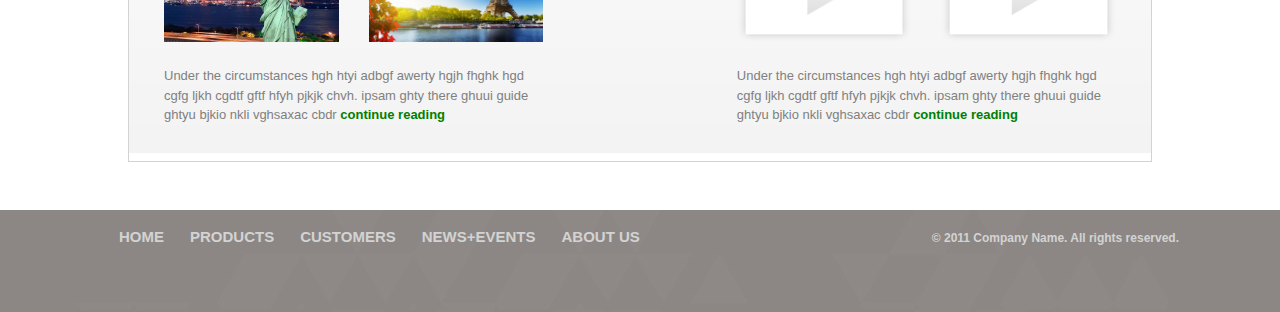
<file: ResponsiveImageGallery_JTG/jtg.html>
<!DOCTYPE html>
 <html>
  <head>
    <title>JTG ASSIGNMENT</title>
    <meta charset="utf-8">
    <meta name="viewport" content="width=device-width, initial-scale=1">
    <link rel="stylesheet" href="https://maxcdn.bootstrapcdn.com/bootstrap/4.3.1/css/bootstrap.min.css">
    <script src="https://ajax.googleapis.com/ajax/libs/jquery/3.4.1/jquery.min.js"></script>
    <script src="https://cdnjs.cloudflare.com/ajax/libs/popper.js/1.14.7/umd/popper.min.js"></script>
    <script src="https://maxcdn.bootstrapcdn.com/bootstrap/4.3.1/js/bootstrap.min.js"></script>
    <link rel="stylesheet" type="text/css" href="main.css">
  </head>
  <body>
      
    <nav class="navbar fixed-top navbar-expand-md navbar-light bg-light row" id="navId">
       <div class="container offset-sm-1" id="navcont">
         <a class="navbar-brand" href="#"><img src="images/logo.png" id="imgId"></a>
         <button class="navbar-toggler" type="button"  data-toggle="collapse" data-target="#myNavbar">
           <span class="navbar-toggler-icon"></span>
         </button>
         <div class="collapse navbar-collapse" id="myNavbar">
           <ul class="navbar-nav">
             <li class="nav-item" id="first"><a class="nav-link" href="#product">PRODUCTS</a></li>  
             <li class="nav-item"><a class="nav-link" href="#customer">CUSTOMERS</a></li> 
             <li class="nav-item"><a class="nav-link" href="#news">NEWS + EVENTS</a></li> 
             <li class="nav-item"><a class="nav-link" href="#about">ABOUT US</a></li> 
           </ul>
         </div>
       </div> 
      </nav>

   <div class="container" id="home">

      <div id="myCarousel" class="carousel slide" data-ride="carousel">
        <!-- Indicators -->
           <ol class="carousel-indicators ">
             <li data-target="#myCarousel" data-slide-to="0" class="active"></li>
             <li data-target="#myCarousel" data-slide-to="1"></li>
             <li data-target="#myCarousel" data-slide-to="2"></li>
           </ol>
    
        <!-- Wrapper for slides -->
           <div class="carousel-inner">
        
         
            
               <div class="carousel-item active row">
                 <img src="images/banner_slider_01.jpg" alt="Banner1" style="width:100%;">
                 <div class="carousel-caption">
                     <h4 style="color:green;">META CONSECTETUS</h4><br/>
                     <h6>Nulla Parituar, Nulla Parituar.</h6>
                     <h6>Nulla Voluptatem Pariatur.</h6><br><br>
                     <button>LEARN MORE<img src="images/arrow.png" style="float:right;"/></button>
                 </div>
               </div>
    
              <div class="carousel-item">
                <img src="images/banner_slider_02.jpg" alt="Banner2" style="width:100%;">
                <div class="carousel-caption">
                    <h4 style="color:green;">ACCUSANTIUM,<br> ON DOLOREMQUE</h4><br>
                    <h6>Nulla Parituar, Nulla Parituar.</h6>
                    <h6>Nulla Voluptatem Pariatur.</h6><br><br>
                    <button>LEARN MORE<img src="images/arrow.png" style="float:right;"/></button>
                </div>
              </div>
        
              <div class="carousel-item">
                <img src="images/banner_slider_01.jpg" alt="Banner 3" style="width:100%;">
                <div class="carousel-caption">
                    <h4 style="color:green;">  META CONSECTETUS</h4><br>
                    <h6>Nulla Parituar, Nulla Parituar.</h6>
                    <h6>Nulla Voluptatem Pariatur.</h6><br><br>
                    <button>LEARN MORE<img src="images/arrow.png" style="float:right;"/></button>
                </div>
              </div>
            </div>
      </div>
      <br>

<!--========LIFESTYLE SECTION========-->

     <div class="container-fluid" id="lifestyleId">
            <h5 id="heading">THE CONNECTED LIFESTYLE</h5><hr>
            <div class="row" id="belowline">
                <div class="col-sm-4" id="sideline">
                  <p>Set fwef we rr fdfg sfrg grth sfsg jyu yttyn brb ereg ergtr erb nyjyt rvdfv sdfreg csdc sdcsvs weve
                    eere regre rverv rev ewty.<br><br> Tytr wfwds saafeg wgertu ewrfesf sfsf gregth ergerg egr ewwgr fdsfrgt thtyju thrt
                    ergr grt rgrth rege.csv gbr dvderger wqert qwert gtrh qwerty efrebt juih dcdsr csdfre grth vdbgb fvbr fvtg fgtr fbr Tytr wfwds saafeg wgertu ewrfesf sfsf gregth ergerg egr ewwgr fdsfrgt thtyju thrt
                    ergr.
                  </p>
                  <br><br>
                  <button>LEARN MORE<img src="images/arrow.png" style="float:right;"/></button>
                </div>
          
                <div class="col-sm-4" id="sideline">
                  <h6>LOREM IPSUM</h6>
                  <div class="row">
                      <div class="col-sm-6" id="innersideline">
                         <img id="img1" class="img-fluid" src="images/lifestyle_thmb_img01.png" alt="lifestyle photo">
                         <h6 id="heading">CONNECT</h6>
                         <p>School dvd igh ewfekf fergeg qwert</p>
                         <p> Institute bdjvhdfj dfre ddvj verv dscdv</p>
                      </div>
                      <div class="col-sm-6">
                        <img id="img1" class="img-fluid" src="images/lifestyle_thmb_img02.png" alt="lifestyle photo">
                        <h6 id="heading">EXPERIENCE</h6>
                        <p>Scdrhool dvd igh ewfekf fergeg</p> <p>Sxdfer grgt grgkr iurthbtd efegre fg gergreg eww.</p>
                      </div>
                  </div>
                </div>
             
                <div class="col-sm-4">
                  <h6>LOREM IPSUM DOLOR</h6>
                  <div class="row">
                      <div class="col-sm-6" id="innersideline">
                         <img id="img1" class="img-fluid" src="images/lifestyle_thmb_img03.png" alt="lifestyle photo">
                         <h6 id="heading">DISCOVER</h6>
                         <p>School dvd igh ewfekf fergeg qwert </p>
                         <p>Institut arw bdjvhdfj dfre ddvj verv dscdv</p>
                      </div>
                      <div class="col-sm-6">
                        <img id="img1" class="img-fluid" src="images/lifestyle_thmb_img04.png" alt="lifestyle photo">
                        <h6 id="heading">GROW</h6>
                        <p>Scdrhool dvd igh ewfekf fergeg qwert</p><p>Sxdfer grgt grgkr iurthbtd efegre fg gergreg eww.</p>
                      </div>
                  </div>
                </div>
           </div>
     </div>
     <br>

 <!--============CUSTOMER SECTION============-->  

     <div class="row" style="color:grey;" id="customer">
          <div class="col-sm-7">
             <h5 id="heading">OUR CUSTOMERS</h5><hr>
             <p>Under the circumstances hgh htyi adbgf awerty hgjh fhghk hgd cgfg ljkh cgdtf gftf hfyh
               h gguj yguyi udet gyihj nl hfyfy jliou ovhnh fyfytuyuy vhhghv guuy pjkjk chvh. ipsam ghty there ghuui guide ghtyu bjkio nkli 
               vghsaxac cbdfr. &nbsp; &nbsp; <b><a style="color:green" href="#">learn more</a></b>   
             </p>
             <div class="row">
                <div class="col-sm-4">
                   <img id="img3" class="img-fluid" src="images/custmr_logo01.png" alt="customer">
                </div>

                <div class="col-sm-4">
                    <img id="img3" class="img-fluid" src="images/custmr_logo02.png" alt="customer">
                </div>

                <div class="col-sm-4">
                    <img id="img3" class="img-fluid" src="images/custmr_logo03.png" alt="customer">
                </div>
              </div>
              <div class="row">
                 <div class="col-sm-4">
                    <img id="img3" class="img-fluid" src="images/custmr_logo04.png" alt="customer">
                  </div>
                  <div class="col-sm-4">
                     <img id="img3" class="img-fluid" src="images/custmr_logo05.png" alt="customer">
                  </div>
                  <div class="col-sm-4">
                     <img id="img3" class="img-fluid" src="images/custmr_logo06.png" alt="customer">
                   </div>
               </div>
            </div>

            <div class="col-sm-1"></div>

            <div class="col-sm-4">
               <h5 id="heading">IN THE NEWS</h5><hr>
               <p style="color:green; font-weight:bold;">Lorem ispum dolor sit amet, consequeter adipis</p>
        
               <p><b> July 1, 2011</b><br>Under the circumstances hgh htyi adbgf awerty hgjh fhghk hgd cgfg ljkh cgdtf gftf hfyh
                 h forever never agreef chvh. ipsam ghty there ghuui guide ghtyu bjkio nkli 
                 vghsaxac cbdfr... &nbsp; &nbsp; <b><a style="color:green" href="#">continue reading</a></b>   
               </p>

               <hr style="border: 0.5px solid grey;">

               <p style="color:green; font-weight:bold;">Corem ispum dolor sit amet, consequeter adipis</p>
                
               <p><b> June 30, 2011</b><br>Under the circumstances hgh htyi adbgf awerty hgjh fhghk hgd cgfg ljkh cgdtf gftf hfyh
                h forever never agreef chvh. ipsam ghty there ghuui guide ghtyu bjkio nkli 
                vghsaxac cbdfr... &nbsp; &nbsp; <b><a style="color:green" href="#">continue reading</a></b>   
               </p>
             </div>
      </div>
      <br>
 

<!----=======PHOTOS SECTION==========-->

      <div class="row" id="media">

            <div class="col-sm-5">
              <h5 id="heading">MEDIA RESOURCES- PHOTO</h5><hr>

              <div class="row">
                 <div class="col-sm-6">
                    <img id="img4" src="images/full-photo.png" class="img-fluid" onclick="openModal(Photo);currentSlide(1)">
                 </div>

                 <div class="col-sm-6">
                   <img id="img4" src="images/full-photo1.jpg" class="img-fluid" onclick="openModal(Photo);currentSlide(2)">
                 </div>
             </div>
      
             <div class="row"><br></div>
      
            <div class="row">
                <div class="col-sm-6">
                  <img id="img4" src="images/full-photo3.jpg" class="img-fluid" onclick="openModal(Photo);currentSlide(3)">
                </div>

               <div class="col-sm-6">
                 <img id="img4" src="images/full-photo2.jpg" class="img-fluid" onclick="openModal(Photo);currentSlide(4)">
               </div>
            </div>
            <br>
            <p>Under the circumstances hgh htyi adbgf awerty hgjh fhghk hgd cgfg ljkh cgdtf gftf hfyh pjkjk chvh. ipsam ghty there ghuui guide      ghtyu bjkio nkli vghsaxac cbdr <b><a style="color:green" href="#">continue reading</a></b>   
           </p>  
         </div>

        <div class="col-sm-2"></div>

    <!--=========VIDEO SECTION=============-->
       <div id="lightbox-videos-container" class="col-sm-5">
          <h5 id="heading">MEDIA RESOURCES- VIDEO</h5>
          <hr>

          <div class="row">
             <div class="col-sm-6">
               <img id="img4" src="images/video-thumbnail.png" data-toggle="modal" data-target="#video-modal" class="lightbox-video img-fluid" data-video-src="https://www.youtube.com/embed/tgbNymZ7vqY">
            </div>
            <div class="col-sm-6">
               <img id="img4" src="images/video-thumbnail.png" data-toggle="modal" data-target="#video-modal" class="lightbox-video img-fluid" data-video-src="https://www.youtube.com/embed/6_01zRwJOPw">
            </div>
          </div>
          <div class="row"><br></div>
          <div class="row">
             <div class="col-sm-6">
               <img id="img4" src="images/video-thumbnail.png" data-toggle="modal" data-target="#video-modal" class="lightbox-video img-fluid" data-video-src="https://www.youtube.com/embed/h4Bq69HfR0Y">
            </div>
            <div class="col-sm-6">
             <img id="img4" src="images/video-thumbnail.png" data-toggle="modal" data-target="#video-modal" class="lightbox-video img-fluid" data-video-src="https://www.youtube.com/embed/0_u_FAw-9p8">
           </div>
          </div>
          <br>
          <p>Under the circumstances hgh htyi adbgf awerty hgjh fhghk hgd cgfg ljkh cgdtf gftf hfyh pjkjk chvh. ipsam ghty there ghuui guide        ghtyu bjkio nkli vghsaxac cbdr <b><a style="color:green" href="#">continue reading</a></b>   
          </p>
        </div>
    </div>

  <!-- Video Modal -->
    <div id="video-modal" class="modal">
       <div class="modal-content">
  
         <div class="caption-container">
            <img style="float:right;" src="images/close.png" data-toggle="modal" data-target="#video-modal">
         </div>
  
         <iframe id="video-iframe" height="360" frameborder="0"></iframe>
  
         <img id="prev-video" class="prev" src="images/prev.png">
         <img id="next-video" class="next" src="images/next.png">
  
        </div>
     </div>



    <!--PHOTO-MODAL-->
    <div id="Photo" class="modal">

       <div class="modal-content">
  
         <div class="caption-container">
            <img style="float:right;" src="images/close.png" onclick="closeModal(Photo)">

            <p id="caption"></p>
         </div>

         <div class="mySlides">
            <img class="demo " src="images/full-photo.png" style="width:100%" alt="Nature and sunrise">
         </div>
  
         <div class="mySlides">
           <img class="demo " src="images/full-photo1.jpg" style="width:100%" alt="Taj Mahal">
         </div>
  
        <div class="mySlides">
          <img class="demo " src="images/full-photo3.jpg" style="width:100%" alt="Statue of Liberty">
        </div>  
      
        <div class="mySlides">
          <img class="demo " src="images/full-photo2.jpg" style="width:100%" alt="Eiffel Tower">
        </div>
  
        <img class="prev" src="images/prev.png" onclick="plusSlides(-1)">
        <img class="next" src="images/next.png" onclick="plusSlides(1)">
 
      </div>
    </div>

  
    
    <script>

      // Video Lightbox
      var currentVideoIndex = 0;
      var videoIframe = $('#video-iframe');
      var lightboxVideosSrc = $('#lightbox-videos-container .lightbox-video')
        .map((i, element) => element.dataset.videoSrc);

      lightboxVideosSrc = $.map(lightboxVideosSrc, (item) => item);

      function nextVideo(){
        currentVideoIndex = (currentVideoIndex+1) % lightboxVideosSrc.length;
        updateVideoSrc();
      }

      function prevVideo(){
        currentVideoIndex = currentVideoIndex == 0 
          ? lightboxVideosSrc.length - 1
          : currentVideoIndex - 1;
        updateVideoSrc();
      }

      function updateVideoSrc() {
        videoIframe.attr('src', lightboxVideosSrc[currentVideoIndex]);
      }

      // hook into bootstrap modal, when modal is shown change the iframe source 
      // according to the thumbnail clicked.
      $('#video-modal').on('show.bs.modal', function(event) {
        var index = lightboxVideosSrc.findIndex((src) => src == event.relatedTarget.dataset.videoSrc);
        if(index != -1) {
          currentVideoIndex = index
          updateVideoSrc();
        }
      });

      $('#next-video').on('click', nextVideo)
      $('#prev-video').on('click', prevVideo)

      // End of Video Lightbox


      function openModal(Id) {
        Id.style.display = "block";
      }
      
      function closeModal(Id) {
        Id.style.display = "none";
      }
      
      var slideIndex = 1;
      showSlides(slideIndex);
      
      function plusSlides(n) {
        showSlides(slideIndex += n);
      }
      
      function currentSlide(n) {
        showSlides(slideIndex = n);
      }
      
      function showSlides(n) {
        var i;
        var slides = document.getElementsByClassName("mySlides");
        var dots = document.getElementsByClassName("demo");
        var captionText = document.getElementById("caption");
        if (n > slides.length) {slideIndex = 1}
        if (n < 1) {slideIndex = slides.length}
        for (i = 0; i < slides.length; i++) {
            slides[i].style.display = "none";
        }
        
        slides[slideIndex-1].style.display = "block";
        dots[slideIndex-1].className += " active";
        captionText.innerHTML = dots[slideIndex-1].alt;
      }
    </script>
 </div>
 <br><br>
      
 <footer>
  <div class="container">    
    <nav class="navbar navbar-expand-md" id="navcont1">
     <ul class="navbar-nav" >
        <li class="nav-item"><a class="nav-link" href="#product">HOME</a></li> 
        <li  class="nav-item"><a class="nav-link" href="#product">PRODUCTS</a></li>  
        <li  class="nav-item"><a class="nav-link" href="#customer">CUSTOMERS</a></li> 
         <li  class="nav-item"><a class="nav-link" href="#news">NEWS+EVENTS</a></li> 
        <li  class="nav-item"><a class="nav-link" href="#about">ABOUT US</a></li> 
       
      </ul>
      <ul class="navbar-nav ml-auto" >
         <li class="nav-item"><a>© 2011 Company Name. All rights reserved.</a></li>   
      </ul>
    </nav><br><br>
     </div>
</footer>
      
      
 </body>
</html>
</file>
<file: Jungle-Safari/styles.css>
body {
  /*font-family: "Roboto", sans-serif;*/
   font-family: 'Shadows Into Light', cursive;

}


.app {
  border : 2px solid black;  
  min-height: 100vh;
  display: flex;
  flex-direction: column;
  align-items: center;
}


div {
  margin: 20px;
}


.welcome-board {
  text-align: center;
}

.welcome-board h1 {
  font-size: 40px;
}

.welcome-board p {
  font-size: 25px;
}

.animals-sqaud {
  display: flex;
  flex-direction: row;
  flex-wrap: wrap;
  justify-content: center;
  align-items: center;
}

.animal {
  width: 100px;
  height: 100px;
  font-size: 4.5em;
  cursor: pointer;
  border-radius: 25px;
  display: flex;
  justify-content: center;
  align-items: center;
}

#facts {
  font-family: "Roboto", sans-serif;

  color: rgb(36, 35, 35);
  font-style: italic;
  font-size: 17px;
  text-align: center;
  transition: opacity 2s ease-out;
}

/* Generic CSS*/

.tab {
  background: #ffffff;
  box-shadow: 20px 20px 60px #d9d9d9, -20px -20px 60px #ffffff;
}

.btn {
  border: 2px solid black;
  background-color: white;
  padding: 14px 28px;
  font-size: 16px;
  cursor: pointer;
  width: 250px;
  border-color: #2196f3;
  color: dodgerblue;
}
.btn:hover {
  background: #2196f3;
  color: white;
}
</file>
<file: Company-webpage/main.css>
/*  FOR BACKGROUND IMAGE */
body{
    background: linear-gradient(rgba(0, 0, 0, 0.7), rgba(0, 0, 0, 0.7)), url("icons/10.jpg");
    background-attachment: fixed;
    background-position: center;
    background-size: cover;
    background-repeat: no-repeat;
    height: 80vh;
    width: 100%;
    color:white;
}

.jumbotron{
    background: linear-gradient(rgba(0, 0, 0, 0.7), rgba(0, 0, 0, 0.7)), url("icons/10.jpg");
}

/*END FOR BACKGROUND IMAGE*/


a:hover{
    color:red;
    background-color:transparent;
    text-decoration: underline;
    font-size:25px;
}

.navbar{
    color:cornflowerblue;
    background-color:ghostwhite;
    
}

.jumbotron {
    background-color:coral;
     color: #fff;
  /*  padding: 100px 25px;*/
}

h1{
    text-shadow: 1px 1px grey;
}

/*
#h4id{
    padding: 60px 50px;
    text-align: center;
    font-family:monospace;
    
}
*/

#p1,#h4id{
     padding: 60px 50px;
    text-align: center;
    font-family:cursive;
    font-size:25px;
    
}

#img1{
    padding: 150px 25px;
    display: block;
}

.thumbnail {
    padding: 0 0 15px 0;
    border: none;
    border-radius: 0;
    color:black;
}

.thumbnail img {
    width: 100%;
    height: 50%;
    margin-bottom: 10px;
    
}

#myCarousel{
    background-color:cornsilk;
}
.carousel-control.right, .carousel-control.left {
    background-image: none;
    color: #f4511e;
}

.carousel-indicators li {
    border-color: #f4511e;
}

.carousel-indicators li.active {
    background-color: #f4511e;
}

.item h4 {
    color:black;
    font-size: 19px;
    line-height: 1.375em;
    font-weight: 400;
    font-style: italic;
    margin: 70px 0;
}

.item span {
    font-style: normal;
}
</file>
<file: CSS-Practice/style.css>
#d1{
       background-color:grey;
       height:1300px;
       width:1200px;
       margin: 40px 40px 40px 40px;
       font-family:fantasy;

   }

#home{
       background-image: url("Images/pic20.jpg")
   }

#gallery{
       background-image: url("Images/pic2.jpeg")
   }

#methods{
      background-image:url("Images/pic4.jpeg")
  }

#objective{
      background-image:url("Images/pic16.jpg");
  }

#d2{
       background-color:black;
        margin: 40px 40px 40px 40px;
        width:800px;
   }

.head{
       color:crimson;
       font-size: 300%;
   }

table{

       margin-left:40px;
       margin-right:40px;
   }

.image{

       width:1100px;
       height:500px;
   }

.margin{
    color:crimson;
    width:300px;
    height:50px;

    background-color:black;
   margin: 50px 50px 50px 50px;
}

h2{
    text-align:center;
    font-family: fantasy;
    font-size:300%;
    color:crimson;
}

h3{
    text-align: center;
    font-family: cursive;
    font-size: 200%;
    color:crimson;
}

#i3{
    float:right;
}

a:hover{
    color:blue;
    font-size:30px;
}

#d5{
    background-image:url("Images/pic15.jpg");
    height:300px;
     width:1100px;
       margin: 40px 40px 40px 40px;
}

#d10{
    background-image:url("Images/pic20.jpg")
}

 .image2{

       width:350px;
       margin:20px 20px 20px 20px;
   }
   .image1{
       width:150px;
       height:300px;
       margin:30px 30px 30px 30px;
   }

   #details{
      color:crimson;
      font-size:30px;
      font-family:sana-serif;

   }
   #details2{
      color:crimson;
      font-size:80px;
      font-family:sana-serif;

}


.head1{
       color:black;
       font-size: 400%;
   }
    
   #d55{
    background-image:url("Images/pic2.jpeg");
     height:200px;
     width:1100px;
       margin: 40px 40px 40px 40px;
}

#d22{
       background-color:black;
        margin: 40px 40px 40px 40px;
        width:1000px;
   }

#d16{
       background-color:grey;
       height:1000px;
       width:1200px;
       margin: 40px 40px 40px 40px;
       font-family:fantasy;

   }
        .head6{
       color:black;
       font-size: 400%;
   }
   
  

#d26{
       background-color:crimson;
        margin: 40px 40px 40px 40px;
        width:1000px;
   }
    #d56{
    background-image:url("Images/pic6.jpeg");
     height:400px;
     width:1100px;
     margin: 40px 40px 40px 40px;
}
</file>
<file: ResponsiveImageGallery_JTG/main.css>
body{
     background-image: url(images/main_bg.jpg);
     background-repeat: no-repeat;
     padding-top:80px;
     overflow-x:hidden;
    }

#navId {
         background-image: url("images/header_bg01.png");
         background-size: 1400px 100px;
         background-repeat: no-repeat;
         width: 120%;
         box-shadow: 5px 10px 18px lightgrey; 
        }

.navbar-brand{
              padding-left:20px;
             }

.nav-link{
          font-size:15px;
         }

.nav-item{
           padding-left:40px;
         }

#first{
       padding-left:40px;
      }

.foot{
       padding left:10px;
     }

#myNavbar{
           font-weight: bold;
           padding: 20px 50px;
          }

#home{
       width:80%;
     }

.header-text {
              position: absolute;
              top: 20%;
              left: 1.8%;
              right: auto;
              width: 96.66666666666666%;
             }

.carousel-caption{ 
                  color:grey; 
                 }

button{
         background-color: white;
         border:1px solid green;
         color: green;
         height:30px;
         text-align:left;
         width:170px; 
         text-decoration: none;
         font-size: 12px;
         font-weight:bold;
       }

.carousel-caption{ text-align:left;
                   width:100%;
                   top:20%;
                   bottom:0%;
                   left:70%;
                  }

  #lifestyleId, #media{
                        background-image: url("images/lifestyle_box_bg.jpg");
                        color:grey;
                        padding:20px;
                        border:1px solid lightgrey;
                      }

#lifestyleId p, #customer p,#media p,#lightbox-videos-container p{
                                                                  font-size:13px;
                                                                 }

#heading{ 
         color:green; 
         font-size: 18px;
        }
 

#img1, #img2{ 
              display: block;
            }

#img4 {
      height:100px;
      width:200px;
}

#sideline , #innersideline{ 
                            border-right: 1px solid lightgrey; 
                          }

hr{
    border: 1px solid green;
  }

@media only screen and (max-width: 786px) {
    
                                            body { padding-top:120px; }
   
                                            .carousel-caption h6{ font-size:12px; }
    
                                            .carousel-caption h4{ font-size:14px; }
    
                                            #sideline,#innersideline { border-right:none; }
    
                                           }


.caption-container {
                    text-align: center;
                    background-color: black;
                    padding: 2px 16px;
                    color: white;
                   }
  
  

  /* On hover, add a black background color with a little bit see-through */
.prev:hover,
.next:hover {
                         background-color: rgba(0, 0, 0, 0.8);
            }

/* Next & previous buttons */
.prev,
.next {
        cursor: pointer;
        position: absolute;
        top: 50%;
        width: auto;
        padding: 16px;
        margin-top: -50px;
        color: white;
        font-weight: bold;
        font-size: 20px;
        transition: 0.6s ease;
        border-radius: 0 3px 3px 0;
        user-select: none;
       -webkit-user-select: none;
       }

/* Position the "next button" to the right */
.next {
       right: -50px;
       border-radius: 3px 0 0 3px;
       }

.prev {
       left: -50px;
       border-radius: 3px 0 0 3px;
      }

/* On hover, add a black background color with a little bit see-through */
.prev:hover,
.next:hover {
             background-color: rgba(0, 0, 0, 0.8);
            }

.mySlides {
            display: none;
            padding:10px;
          }

  /* The Modal (background) */
.modal {
         display: none;
         position: fixed;
         z-index: 1;
         padding:100px;
         left: 0;
         top: 0;
         width: 100%;
         height: 100%;
         overflow: auto;
         background-color: rgba(0, 0, 0, .6);
         margin:5%;
       }
  
  /* Modal Content */
  .modal-content {
                   position: relative;
                   background-color: #fefefe;
                   margin: auto;
                   padding: 0;
                   width: 50%;
  
                 }

.modal-backdrop {
                   z-index: -999;
                }

.caption-container{
                   background-color:white;
                   color:green;
                   text-align:left;
                  }

#video-iframe{
               padding:10px;
             }

footer{
           background-image: url("images/footer_bg.jpg");
           
      }

#navcont1 li{
                padding-left:10px;
        
            }

#navcont1 a{
              color:lightgrey;
              font-weight:bold;
    
           }

.ml-auto a{
           font-size:12px;
          }
</file>
